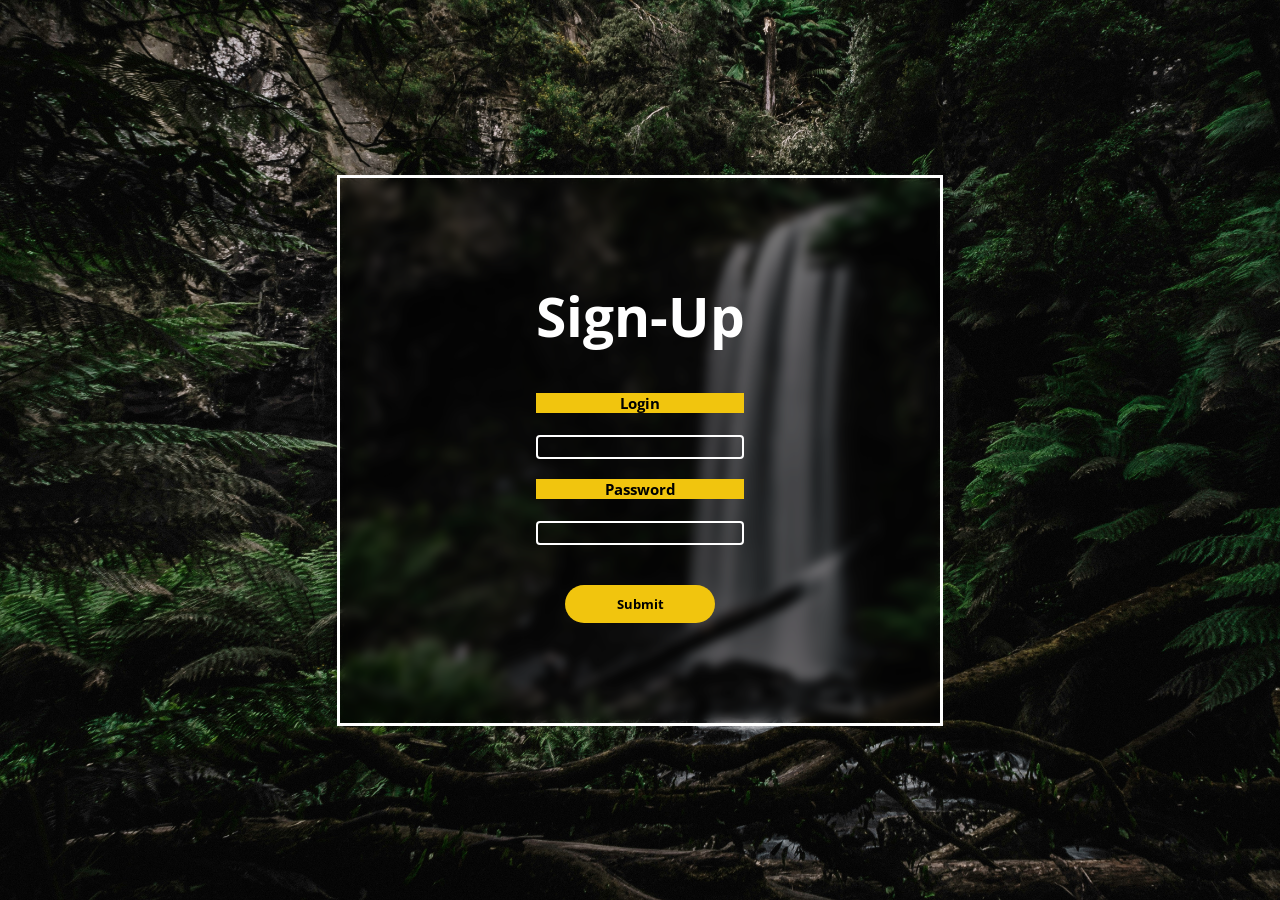
<file: index.html>
<!DOCTYPE html>
<html lang="en">
<head>
    <meta charset="UTF-8">
    <meta name="viewport" content="width=device-width, initial-scale=1.0">
    <title>Sign-Up</title>
    <link rel="stylesheet" href="styles.css">
    <link rel="preconnect" href="https://fonts.googleapis.com">
    <link rel="preconnect" href="https://fonts.gstatic.com" crossorigin>
    <link href="https://fonts.googleapis.com/css2?family=Montserrat:ital,wght@0,100..900;1,100..900&display=swap" rel="stylesheet">
    <link rel="preconnect" href="https://fonts.googleapis.com">
    <link rel="preconnect" href="https://fonts.gstatic.com" crossorigin>
    <link href="https://fonts.googleapis.com/css2?family=Open+Sans:ital,wght@0,300..800;1,300..800&display=swap" rel="stylesheet">
</head>
<body>
    <section id="signUp">
        <article class="contaBox">
            <h1 class="contaBoxHeading">Sign-Up</h1>
            <form class="formSignUp" action="">
                <label for="">
                    <span>Login</span><br><input type="text" class="textSignUp">
                </label>
                <label for="">
                    <span>Password</span><br><input type="password" class="passSignUp">
                </label>
            </form>
            <button>Submit</button>
        </article>
    </section>

    <script src="signup.js"></script>
</body>
</html>
</file>
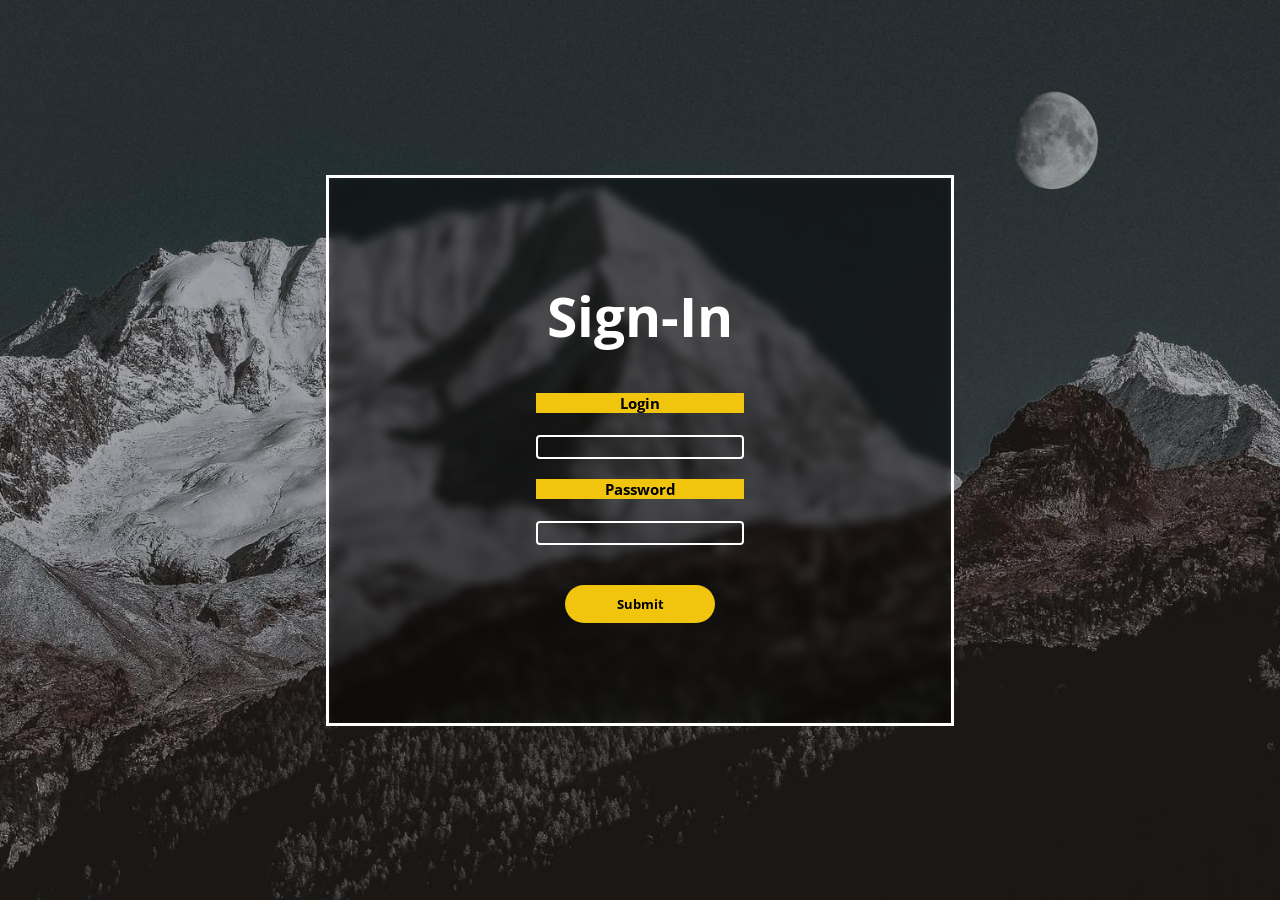
<file: login.html>
<!DOCTYPE html>
<html lang="en">
<head>
    <meta charset="UTF-8">
    <meta name="viewport" content="width=device-width, initial-scale=1.0">
    <title>Sign-In</title>
    <link rel="stylesheet" href="styles.css">
    <link rel="preconnect" href="https://fonts.googleapis.com">
    <link rel="preconnect" href="https://fonts.gstatic.com" crossorigin>
    <link href="https://fonts.googleapis.com/css2?family=Montserrat:ital,wght@0,100..900;1,100..900&display=swap" rel="stylesheet">
    <link rel="preconnect" href="https://fonts.googleapis.com">
    <link rel="preconnect" href="https://fonts.gstatic.com" crossorigin>
    <link href="https://fonts.googleapis.com/css2?family=Open+Sans:ital,wght@0,300..800;1,300..800&display=swap" rel="stylesheet">
</head>
<body>
    <section id="signUp1">
        <article class="contaBox1">
            <h1 class="contaBoxHeading1">Sign-In</h1>
            <form class="formSignUp1" action="">
                <label for="">
                    <span>Login</span><br><input type="text" class="textSignUp1">
                </label>
                <label for="">
                    <span>Password</span><br><input type="password" class="passSignUp1">
                </label>
            </form>
            <button>Submit</button>
        </article>
    </section>

    <script src="signin.js"></script>
</body>
</html>
</file>
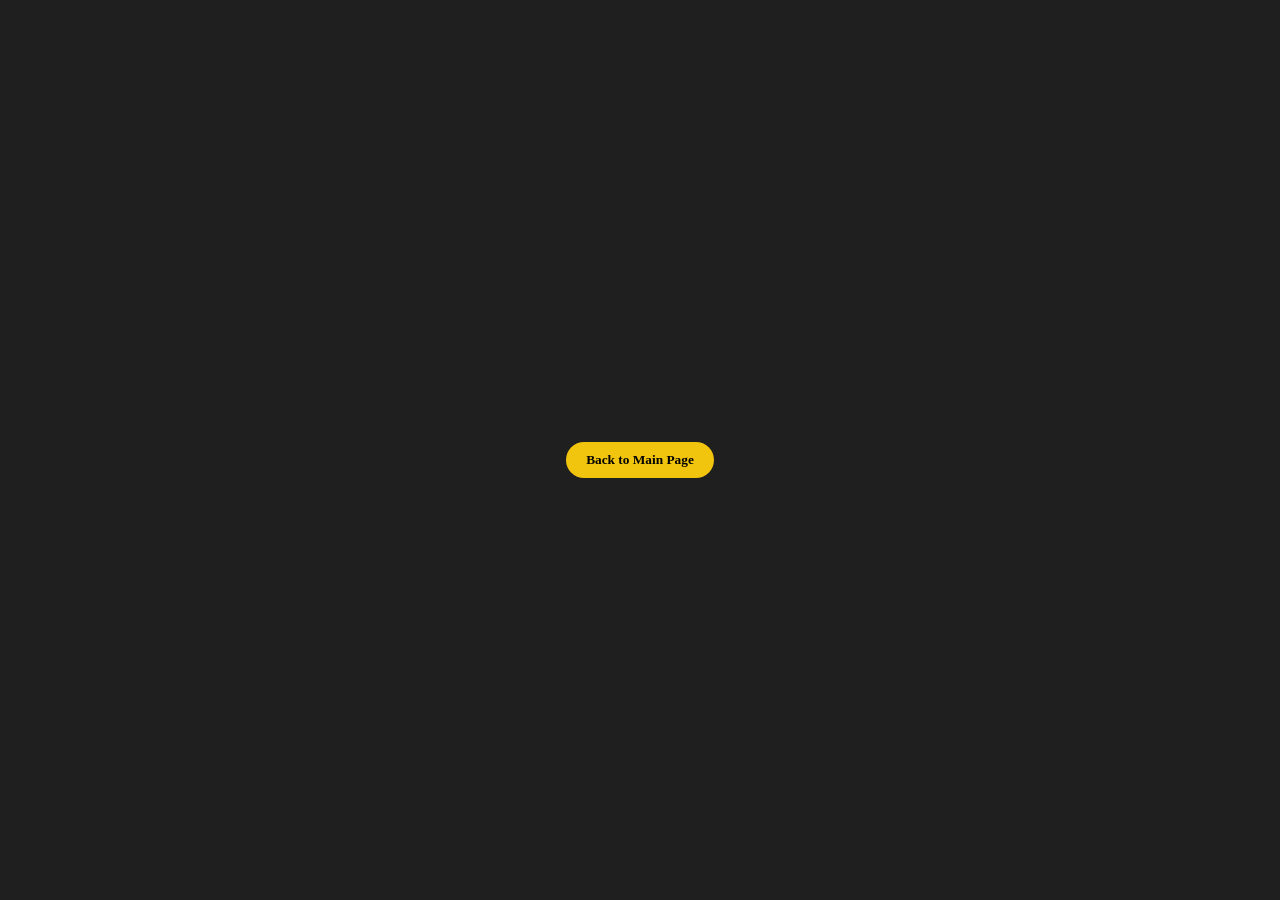
<file: wishlist.html>
<!DOCTYPE html>
<html lang="en">
<head>
    <meta charset="UTF-8">
    <meta name="viewport" content="width=device-width, initial-scale=1.0">
    <title>Wishlist</title>
    <link rel="stylesheet" href="styles.css">
    <link rel="stylesheet" href="wishlist.css">
</head>
<body>
    <header>
        <div class="logoConta">
            <h1>Geray</h1>
        </div>
        <div class="iconBox">
            <i class="fa-regular fa-heart"></i>
            <span class="wishlistCounter">0</span>
            <div class="toggle-switch">
                <label class="switch-label">
                    <input type="checkbox" class="checkbox">
                    <span class="slider"></span>
                </label>
            </div>
        </div>
    </header>
    <section id="wishlistSection">
        <div class="wishlistItems"></div>
        <button class="backButton" onclick="window.location.href='main.html'">Back to Main Page</button>
    </section>
    <script src="script.js"></script>
</body>
</html>
</file>
<file: styles.css>
* {
    margin: 0;
    padding: 0;
    box-sizing: border-box;
}

html {
    scroll-behavior: smooth;
}

body {
    font-family: "Open Sans";
    overflow-x: hidden;
}

button {
    font-family: "Open Sans";
}

header {
    display: flex;
    justify-content: space-between;
    align-items: center;
    padding: 15px;
    background-color: white;
    color: white;
    position: fixed;
    width: 100%;
    margin-bottom: 15px;
    z-index: 100;
}

header .logoConta {
    font-family: "Montserrat";
    background-color: #f1c50e;
    padding: 0 15px;
    color: black;
}

header .iconBox {
    display: flex;
    align-items: center;
    gap: 20px;
    color: black;
}

.iconBox i {
    font-size: 35px;
}

.iconBoxHover {
    color: #f1c50e;
}

#sectionOne {
    width: 100%;
    height: 100vh;
    background-image: url(assets/pexels-photo-917494.jpeg);
    background-repeat: no-repeat;
    background-size: cover;
    background-position: 50%;
    display: flex;
    flex-direction: column;
    text-align: center;
    justify-content: space-between;
    padding: 50px 0;
}

.sectionOneMain {
    padding: 20px;
    display: flex;
    flex-direction: column;
    align-items: center;
    text-align: center;
}

.logoConta2 h1 {
    font-size: 150px;
}

.articleConta {
    color: white;
    display: flex;
    flex-direction: column;
    text-align: center;
    align-items: center;
    gap: 20px;
}

.articleConta p {
    width: 800px;
}

.articleConta h1 {
    font-size: 35px;
}

.articleConta button {
    border: none;
    background-color: #f1c50e !important;
    padding: 15px 20px;
    border-radius: 30px;
    font-weight: bold;
    width: 200px;
    justify-self: center;
    align-self: center;
    font-size: 20px;
}

.articleConta button a {
    text-decoration: none;
    color: black;
    transition: background-color 0.3 ease;
    cursor: pointer;
}

.articleConta button:hover {
    opacity: 0.8;
}

#sectionTwo {
    padding: 0 10px;
    width: 100%;
    height: 80vh;
    background-image: linear-gradient(0deg, rgba(0, 0, 0, 0.594), rgba(0,0,0,0.2)), url(assets/pexels-photo-1428277.jpeg);
    background-repeat: no-repeat;
    background-size: cover;
    display: flex;
    flex-direction: column;
    gap: 40px;
    justify-content: center;
}

#sectionTwo h1 {
    font-weight: bold;
    font-size: 90px;
    color: white;
}

.pConta {
    display: flex;
    flex-direction: column;
    align-items: end;
    gap: 50px;
    font-family: "Open Sans";
}

.pConta .p1 {
    color: white;
    width: 750px;
}

.pConta .p2 {
    color: #f1c50e;
    width: 750px;
    font-weight: bold;
}

#sectionThree {
    width: 100%;
    height: 80vh;
    background-image: linear-gradient(0deg, rgba(0, 0, 0, 0.357), rgba(0,0,0,0.2)), url(assets/pexels-photo-691571.jpeg);
    background-size: cover;
    background-repeat: no-repeat;
    background-position: 50%;
    display: flex;
    justify-content: center;
    align-items: center;
}

.contaBoxRow {
    display: flex;
    flex-wrap: wrap;
    gap: 100px;
}

.contaBox {
    display: flex;
    flex-direction: column;
    justify-content: space-between;
    gap: 10px;
}

.contaBox .imgBox img {
    width: 100%;
    height: 100%;
    object-fit: cover;
}

.contaBox .imgBox {
    width: 300px;
    height: 300px;
}

.contaBox h1 {
    font-size: 30px;
    font-family: "Open Sans";
    background-color: #f1c50e;
    color: black;
    padding: 0 20px;
    width: 400px;
}

.contaBox p {
    color: white;
    font-family: "Open Sans";
    width: 300px;
}

.contaBox button {
    border: none;
    background-color: #f1c50e !important;
    padding: 10px 0;
    border-radius: 30px;
    font-weight: bold;
    width: 150px;
    justify-self: center;
    align-self: center;
}

.contaBox .infoConta {
    display: flex;
    align-items: center;
    justify-content: space-between;
}

.contaBox .infoConta span {
    color: white;
    font-size: 30px;
    font-weight: bold;
    font-family: "Open Sans";
}

#sectionSix {
    background-image: linear-gradient(0deg, rgba(0, 0, 0, 0.635), rgba(0,0,0,0.2)),  url(assets/pexels-photo-4406222.jpeg);
    background-repeat: no-repeat;
    background-size: cover;
    background-position: 50%;
    display: flex;
    align-items: center;
    justify-content: center;
    height: 60vh;
}

.swiper-button-prev, .swiper-button-next {
    color: #f1c50e !important;
}

.swiper-slide {
    display: flex;
    justify-content: center;
    align-items: center;
}

.slideArticle {
    display: flex;
    align-items: center;
    gap: 20px;
    justify-content: center;
}

.imgBox img {
    width: 100%;
    height: 100%;
    object-fit: cover;
    border-radius: 50%;
}

.imgBox {
    width: 300px;
    height: 300px;
}

#sectionSix .infoConta p {
    width: 600px;
    font-size: 20px;
}

#sectionSix .infoConta h1 {
    font-size: 35px;
    background-color: #f1c50e;
    color: black;
    padding: 0 20px;
    width: 300px;
}

#sectionSix .infoConta button {
    border: none;
    background-color: #f1c50e !important;
    padding: 15px 20px;
    border-radius: 30px;
    font-weight: bold;
    width: 200px;
}

#sectionSix .infoConta button:hover {
    opacity: 0.8;
}

.closeX:hover {
    color: #f1c50e;
}



#sectionSix .infoConta {
    display: flex;
    flex-direction: column;
    gap: 20px;
    color: white;
}

.toggle-switch {
    position: relative;
    width: 100px;
    height: 50px;
    --light: #d8dbe0;
    --dark: #28292c;
    --link: rgb(27, 129, 112);
    --link-hover: rgb(24, 94, 82);
}

.switch-label {
    position: absolute;
    width: 100%;
    height: 50px;
    background-color: var(--dark);
    border-radius: 25px;
    cursor: pointer;
    border: 3px solid var(--dark);
}

.checkbox {
    position: absolute;
    display: none;
}

.slider {
    position: absolute;
    width: 100%;
    height: 100%;
    border-radius: 25px;
    -webkit-transition: 0.3s;
    transition: 0.3s;
}

.checkbox:checked ~ .slider {
    background-color: var(--light);
}

.slider::before {
    content: "";
    position: absolute;
    top: 10px;
    left: 10px;
    width: 25px;
    height: 25px;
    border-radius: 50%;
    -webkit-box-shadow: inset 12px -4px 0px 0px var(--light);
    box-shadow: inset 12px -4px 0px 0px var(--light);
    background-color: var(--dark);
    -webkit-transition: 0.3s;
    transition: 0.3s;
}

.checkbox:checked ~ .slider::before {
    -webkit-transform: translateX(50px);
    -ms-transform: translateX(50px);
    transform: translateX(50px);
    background-color: var(--dark);
    -webkit-box-shadow: none;
    box-shadow: none;
}

.modalConta {
    position: fixed;
    background-color: rgba(0, 0, 0, 0.329);
    height: 100vh;
    width: 100vw;
    display: none;
    align-items: center;
    justify-content: center;
    top: 0;
    z-index: 100;
    flex-direction: column;
}

.modalContaInfo {
    display: flex;
    flex-direction: column;
    justify-content: center;
    text-align: center;
    align-items: center;
    width: 50vw;
    height: 50vh;
    background-color: rgb(29, 29, 29);
    gap: 40px;
    color: white;
}

.modalContaInfo h1 {
    font-size: 35px;
    background-color: #f1c50e;
    color: black;
    padding: 0 20px;
    width: 300px;
}


.modalContaInfo .projectsDetails span {
    font-size: 15px;
    background-color: #f1c50e;
    color: black;
    padding: 0 20px;
    width: 300px;
    font-weight: bold;
    margin-right: 10px;
}

.modalContaInfo .personDetails {
    width: 600px;
}

.closeX {
    color: white;
    position: absolute;
    top: 100px;
    right: 40px;
    cursor: pointer;
    font-size: 25px;
}

#sectionFour {
    width: 100vw;
    height: 80vh;
    background-image: linear-gradient(0deg, rgba(0,0,0,0.2), rgba(0,0,0,0.2)), url(assets/nathan-jennings-hus5fEdu8wA-unsplash.jpg);
    background-repeat: no-repeat;
    background-size: cover;
    background-position: 50%;
}

#sectionFour h1, #sectionFour p {
    color: white;
}

#sectionFour .heading h1 {
    color: white;
    padding: 50px 150px;
    font-size: 90px;
}

#sectionFour i {
    color: #f1c50e;
    font-size: 70px;
}

#sectionFour article {
    display: flex;
    justify-content: center;
    align-items: center;
    gap: 20px;
}

#sectionFour .articleInfo {
    display: flex;
    flex-direction: column;
    gap: 10px;
}

#sectionFour .articleInfo h1 {
    font-size: 35px;
}


#sectionFour .articleRow {
    display: flex;
    flex-wrap: wrap;
    flex-direction: column;
    gap: 70px;
}

#signUp {
    width: 100vw;
    height: 100vh;
    background-image: url(assets/nathan-jennings-hus5fEdu8wA-unsplash.jpg);
    background-repeat: no-repeat;
    background-size: cover;
    display: flex;
    justify-content: center;
    align-items: center;
    font-family: "Open Sans";

}

#signUp h1 {
    display: flex;
    justify-content: center;
    background-color: transparent;
    background: none;
    color: white;
    font-size: 55px;
}

#signUp .contaBox {
    display: flex;
    border: 3px solid white;
    backdrop-filter:blur(5px) brightness(50%);
    gap: 40px;
    justify-content: center;
    align-items: center;
    padding: 100px;
}

#signUp .contaBox .formSignUp {
    display: flex;
    gap: 20px;
    flex-direction: column;
}

#signUp .contaBox .formSignUp span {
    background-color: #f1c50e;
    color: black;
    font-weight: bold;
    font-size: 15px;
    display: flex;
    justify-content: center;
}

#signUp input {
    border: none;
    outline: none;
    padding: 2px 10px;
    font-family: "Montserrat";
    background-color: transparent;
    border: 2px solid white;
    border-radius: 4px;
    color: white;
}

#signUp button:hover {
    opacity: 0.8;
}

#signUp1 {
    width: 100vw;
    height: 100vh;
    background-image: url(assets/pexels-photo-1428277.jpeg);
    background-repeat: no-repeat;
    background-size: cover;
    display: flex;    
    justify-content: center;
    align-items: center;
    font-family: "Open Sans";
}

#signUp1 h1 {
    display: flex;
    justify-content: center;
    background-color: transparent;
    color: white;
    font-size: 55px;
}

#signUp1 .contaBox1 {
    display: flex;
    border: 3px solid white;
    backdrop-filter:blur(5px) brightness(50%);
    gap: 40px;
    justify-content: center;
    align-items: center;
    flex-direction: column;
    padding: 100px 207px;
}

#signUp1 .contaBox1 .formSignUp1 {
    display: flex;
    gap: 20px;
    flex-direction: column;
}

#signUp1 .contaBox1 .formSignUp1 span {
    background-color: #f1c50e;
    color: black;
    font-weight: bold;
    font-size: 15px;
    display: flex;
    justify-content: center;
}

#signUp1 input {
    border: none;
    outline: none;
    padding: 2px 10px;
    font-family: "Montserrat";
    background-color: transparent;
    border: 2px solid white;
    border-radius: 4px;
    color: white;
}

#signUp1 button:hover {
    opacity: 0.8;
}

#signUp1 .contaBox1 button {
    border: none;
    background-color: #f1c50e !important;
    padding: 10px 0;
    border-radius: 30px;
    font-weight: bold;
    width: 150px;
    justify-self: center;
    align-self: center;
}

.wishlistLink {
    text-decoration: none;
    background-color: #f1c50e;
    color: black;
    padding: 5px 10px;
    transition: .15s all;
    font-weight: bold;
}

.wishlistLink:hover {
    transform: scale(1.1);
}

#sectionThree button:hover {
    opacity: 0.8;
}

.wishlistCounter {
    width: 25px;
    height: 25px;
    background-color: #f1c50e;
    border-radius: 50%;
    display: flex;
    justify-content: center;
    align-items: center;
    color: black;
}

@media (max-width: 600px) {

    .logoConta2 {
        margin-top: 20px;
    }

    .articleConta button {
        width: fit-content;
    }

    .articleConta p {
        width: 350px;
    }

    #sectionTwo h1 {
        font-size: 30px;
    }

    .logoConta2 h1 {
        font-size: 100px;
    }

    .pConta .p1 {
        width: fit-content;
    }

    .pConta .p2 {
        width: fit-content;
    }

    #sectionThree {
        height: fit-content;
    }

    .contaBoxRow {
        justify-content: center;
        align-items: center;
        padding: 20px;
        gap: 40px;
    }

    #sectionSix {
        height: 105vh;
    }

    #sectionSix .infoConta button {
        width: fit-content;
    }

    #sectionSix .infoConta h1 {
        width: fit-content;
    }

    #sectionSix .infoConta p {
        width: fit-content;
    }

    .slideArticle {
        display: flex;
        flex-direction: column;
    }

    #sectionSix .infoConta {
        display: flex;
        justify-content: center;
        align-items: center;
        text-align: center;
    }

    .contaBox h1 {
        width: fit-content;
        padding: 0 10px;
    }

    .modalContaInfo {
        width: 90%;
        padding: 20px;
    }

    .modalContaInfo .personDetails {
        width: fit-content;
    }

    #sectionFour {
        display: flex;
        flex-direction: column;
        justify-content: center;
        align-items: center;
        height: 150vh;
        gap: 20px;
    }

    #sectionFour .heading h1 {
        font-size: 40px;
        padding: 10px;
    }

    #sectionFour article {
        padding: 0 20px;
    }

    #signUp .contaBox {
        padding: 50px;
    }

    #signUp1 .contaBox1 {
        padding: 50px;
    }

    header .logoConta {
        display: none;
    }

    header {
        display: flex;
        justify-content: center;
        align-items: center;
    }

    #sectionSix .infoConta p {
        width: 300px;
    }
}
</file>
<file: wishlist.css>
* {
    margin: 0;
    padding: 0;
    box-sizing: border-box;
}

body {
    font-family: 'Open Sans', sans-serif;
    display: flex;
    flex-direction: column;
    justify-content: center;
    align-items: center;
    min-height: 100vh;
    background-color: rgb(31, 31, 31);
    padding: 20px;
}

header {
    display: none;
}

#wishlistSection {
    display: flex;
    flex-direction: column;
    justify-content: center;
    align-items: center;
    gap: 20px;
    width: 100%;
    max-width: 1200px;
}

.wishlistItems {
    display: flex;
    flex-wrap: wrap;
    gap: 20px;
    justify-content: center;
    align-items: center;
    width: 100%;
}

.wishlistItem {
    border: 1px solid #ddd;
    padding: 20px;
    border-radius: 8px;
    width: 100%;
    max-width: 250px;
    background-color: #fff;
    box-shadow: 0 2px 5px rgba(0, 0, 0, 0.1);
    display: flex;
    flex-direction: column;
    align-items: center;
}

.wishlistItem .imgBox {
    width: 100%;
    height: 200px;
    margin-bottom: 10px;
    overflow: hidden;
    border-radius: 8px;
}

.wishlistItem img {
    width: 200px;
    height: 150px;
    object-fit: cover;
}

.wishlistItem h2 {
    font-size: 20px;
    margin: 10px 0;
    text-align: center;
}

.wishlistItem p {
    font-size: 16px;
    color: #666;
    margin: 5px 0;
    text-align: center;
}

.wishlistLink {
    text-decoration: none;
    color: #007bff;
    font-size: 16px;
    cursor: pointer;
    transition: color 0.3s;
}

.wishlistLink:hover {
    color: #0056b3;
}

.backButton {
    background-color: #f1c50e;
    border: none;
    padding: 10px 20px;
    border-radius: 40px;
    font-weight: bold;
    text-align: center;
    cursor: pointer;
    transition: background-color 0.3s;
}

.backButton:hover {
    opacity: 0.8;
}

@media (max-width: 600px) {
    header {
        flex-direction: column;
        align-items: center;
    }

    .logoConta h1 {
        font-size: 20px;
    }

    .iconBox {
        flex-direction: column;
        gap: 5px;
    }

    #wishlistSection {
        padding: 0 20px;
    }

    .wishlistItem {
        width: 100%;
        max-width: 100%;
    }
}
</file>
